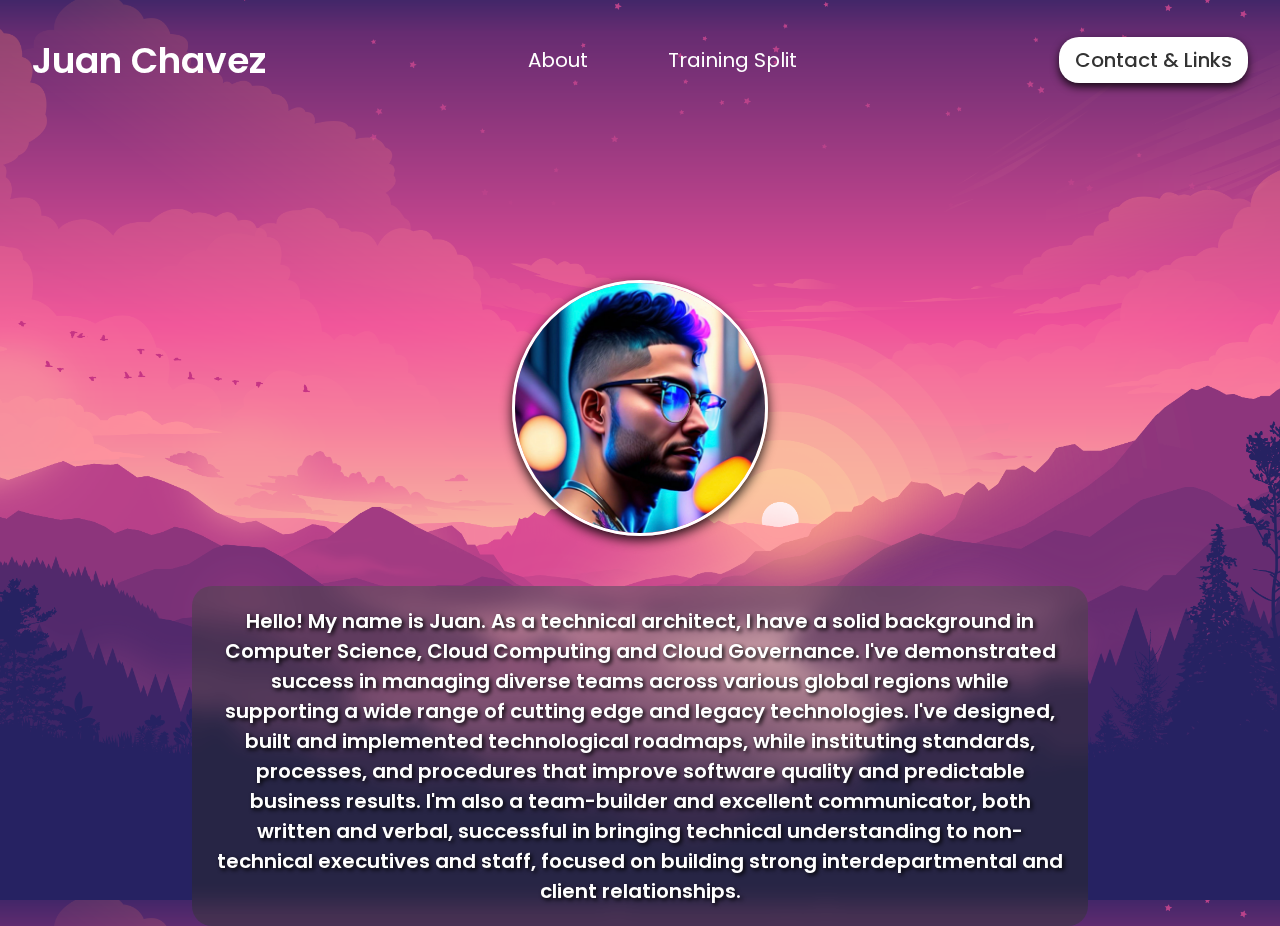
<file: index.html>
<!DOCTYPE html>
<html>
    <head>
        <meta charset="utf-8">
        <meta http-equiv="X-UA-Compatible" content="IE=edge">
        <title>Welcome!</title>
        <meta name="description" content="Personal Site">
        <meta name="viewport" content="width=device-width, initial-scale=1">
        <link rel="stylesheet" href="https://cdnjs.cloudflare.com/ajax/libs/font-awesome/6.6.0/css/all.min.css" integrity="sha512-Kc323vGBEqzTmouAECnVceyQqyqdsSiqLQISBL29aUW4U/M7pSPA/gEUZQqv1cwx4OnYxTxve5UMg5GT6L4JJg==" crossorigin="anonymous" referrerpolicy="no-referrer" />
        <link rel="stylesheet" href="style.css">
    </head>
    <body>
        <header>
            <div class="navbar-container">
                <div class="logo"><h1>Juan Chavez</h1></div>
                <ul class="links">
                    <li><a href="index.html">About</a></li>
                    <li><a href="documents/workout.pdf" target="_blank">Training Split</a></li>
                </ul>
                <a href="contact.html" class="contact-button">Contact & Links</a>
                <div class="toggle-button">
                    <i class="fa-solid fa-bars"></i>
                </div>
            </div>

            <div class="dropdown-menu">
                <li><a href="index.html">About</a></li>
                <li><a href="documents/workout.pdf" target="_blank">Training Split</a></li>
                <li><a href="contact.html" class="contact-button">Contact & Links</a></li>
            </div>
        </header>

        <script>
            const toggleButton = document.querySelector('.toggle-button')
            const toggleButtonIcon = document.querySelector('.toggle-button i')
            const dropdownMenu = document.querySelector('.dropdown-menu')

            toggleButton.onclick = function () {
                dropdownMenu.classList.toggle('open')
                const isOpen = dropdownMenu.classList.contains('open')

                toggleButtonIcon.classList = isOpen
                ? 'fa-solid fa-xmark'
                : 'fa-solid fa-bars'
            }
        </script>

        <main>
            <div class="about-container">
                <img src="images/avatar.jpg" class="avatar" alt="Avatar Picture">
                <div class="about-text">
                    <p>Hello! My name is Juan. As a technical architect, I have a solid background in Computer Science, Cloud Computing and Cloud Governance. I've demonstrated success in managing diverse teams across various global regions while supporting a wide range of cutting edge and legacy technologies. I've designed, built and implemented technological roadmaps, while instituting standards, processes, and procedures that improve software quality and predictable business results.
                        I'm also a team-builder and excellent communicator, both written and verbal, successful in bringing technical understanding to non-technical executives and staff, focused on building strong interdepartmental and client relationships.</p>
                </div>
            </div>
        </main>
    </body>
</html>
</file>
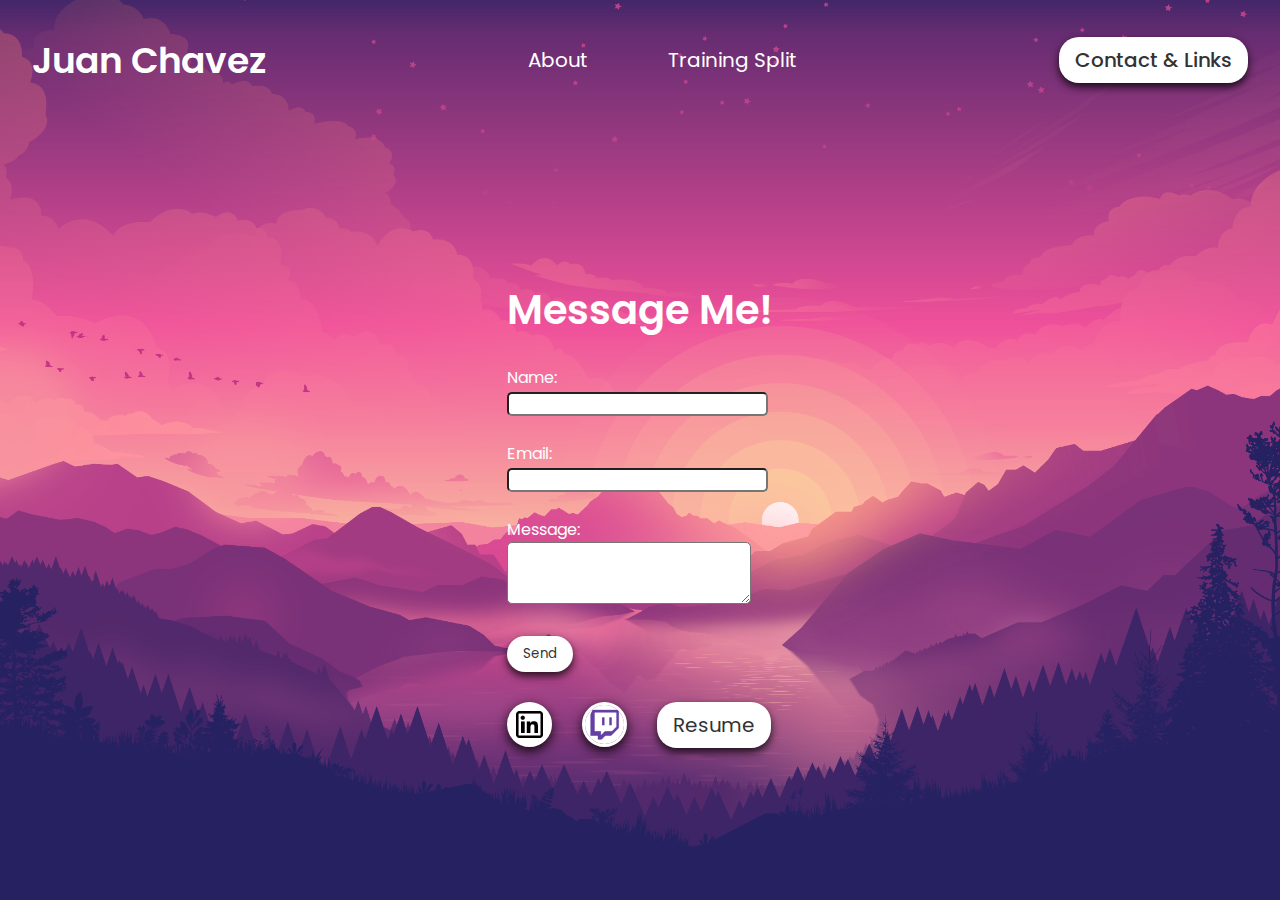
<file: contact.html>
<!DOCTYPE html>
<html>
    <head>
        <meta charset="utf-8">
        <meta http-equiv="X-UA-Compatible" content="IE=edge">
        <title>Welcome!</title>
        <meta name="description" content="Personal Site">
        <meta name="viewport" content="width=device-width, initial-scale=1">
        <link rel="stylesheet" href="https://cdnjs.cloudflare.com/ajax/libs/font-awesome/6.6.0/css/all.min.css" integrity="sha512-Kc323vGBEqzTmouAECnVceyQqyqdsSiqLQISBL29aUW4U/M7pSPA/gEUZQqv1cwx4OnYxTxve5UMg5GT6L4JJg==" crossorigin="anonymous" referrerpolicy="no-referrer" />
        <link rel="stylesheet" href="style.css">
    </head>
    <body>
        <header>
            <div class="navbar-container">
                <div class="logo"><h1>Juan Chavez</h1></div>
                <ul class="links">
                    <li><a href="index.html">About</a></li>
                    <li><a href="documents/workout.pdf" target="_blank">Training Split</a></li>
                </ul>
                <a href="contact.html" class="contact-button">Contact & Links</a>
                <div class="toggle-button">
                    <i class="fa-solid fa-bars"></i>
                </div>
            </div>

            <div class="dropdown-menu">
                <li><a href="index.html">About</a></li>
                <li><a href="documents/workout.pdf" target="_blank">Training Split</a></li>
                <li><a href="contact.html" class="contact-button">Contact & Links</a></li>
            </div>
        </header>

        <script>
            const toggleButton = document.querySelector('.toggle-button')
            const toggleButtonIcon = document.querySelector('.toggle-button i')
            const dropdownMenu = document.querySelector('.dropdown-menu')

            toggleButton.onclick = function () {
                dropdownMenu.classList.toggle('open')
                const isOpen = dropdownMenu.classList.contains('open')

                toggleButtonIcon.classList = isOpen
                ? 'fa-solid fa-xmark'
                : 'fa-solid fa-bars'
            }
        </script>

        <main>
            <div class="form-container">
               
                <form action="https://api.web3forms.com/submit" method="POST">
                    <input type="hidden" name="access_key" value="413ddd7e-77de-4b6d-8257-28ba3a62d310">

                    <h1>Message Me!</h1><br>

                    <label for="name">Name:</label><br>
                    <input type="text" id="name" name="name" required><br><br>

                    <label for="email">Email:</label><br>
                    <input type="text" id="email" name="email" required><br><br>

                    <label for="message">Message: </label><br>
                    <textarea name="Message" id="message" rows="3"></textarea><br><br>
                    <input type="hidden" name="redirect" value="https://web3forms.com/success">

                    <button type="submit">Send</button><br>
                    <ol class="socials">
                        <li><a href="https://www.linkedin.com/in/chavezjuane/" target="_blank"><img src="images/linkedin.png" alt="LinkedIn Logo"></a></li>
                        <li><a href="https://www.twitch.tv/chavezju" target="_blank"><img src="images/twitch.png" alt="Twitch Logo"></a></li>
                        <li><a href="documents/Juan Eduardo Chavez Resume.pdf" class="resume" target="_blank">Resume</a></li>
                    </div>
                </form>
            </div>
        </main>
    </body>
</html>
</file>
<file: style.css>
@import url("https://fonts.googleapis.com/css2?family=Poppins:wght@300;400;500;600;700;800;900&display=swap");

*{
    margin: 0;
    padding: 0;
    box-sizing: border-box;
    font-family: 'Poppins', sans-serif;
}

body{
    height: 100vh;
    background-color: #000;
    background-image: url(images/profile.png);
    background-size: cover;
    background-position: center;
    overflow: hidden;
}

li{
    list-style: none;
}

a{
    text-decoration: none;
    color: #fff;
    font-size: 1.25rem;

}

a:hover{
    color: aquamarine;
}

header{
    position: relative;
    padding: 0 2rem;
}

.navbar-container{
    width: 100%;
    height: 120px;
    max-width: 1500px;
    margin: 0 auto;
    display: flex;
    align-items: center;
    justify-content: space-between;
}

.navbar-container .logo h1{
    font-size: 36px;
    font-weight: 525;
    color: #fff;
}

.navbar-container .links{
    display: flex;
    gap: 5rem;
}

.navbar-container .toggle-button{
    color: #fff;
    font-size: 2rem;
    cursor: pointer;
    display: none;
}

.contact-button{
    background-color: #fff;
    color: #333;
    padding: 0.5rem 1rem;
    border: none;
    outline: none;
    border-radius: 20px;
    font-size: 20px;
    font-weight: 500;
    cursor: pointer;
    box-shadow: 0 4px 8px rgba(0, 0, 0, 0.8);
    transition: scale 0.2 ease;
}

.contact-button:hover{
    scale: 1.05;
    color: #333;
}

.contact-button:active{
    scale: 0.95;
}

.dropdown-menu{
    position: absolute;
    right: 2rem;
    top: 90px;
    height: 0;
    width: 300px;
    background: rgba(255, 255, 255, 0.1);
    backdrop-filter: blur(15px);
    border-radius: 10px;
    overflow: hidden;
    transition: height .2s cubic-bezier(0.175, 0.885, 0.32, 1.275);
}

.dropdown-menu.open{
    height: 180px;
}

.dropdown-menu li{
    padding: 0.7rem;
    display: flex;
    align-items: center;
    justify-content: center;
}

.dropdown-menu .contact-button{
    width: 90%;
    display: flex;
    justify-content: center;
}

@media(max-width: 992px){
    .navbar-container .links,
    .navbar-container .contact-button{
        display: none;
    }

    .navbar-container .toggle-button{
        display: block;
    }

    .dropdown-menu{
        display: block;
    }

    .about-container{
        bottom: 5px;
    }

    .about-text p{
        font-size: 1.25vw;
    }

    .about-container img{
        width: 60%;
    }
}

@media(max-width: 576px){
    .dropdown-menu{
        left: 2rem;
        width: unset;
    }

    .about-text p{
        font-size: 2.0vw;
    }

    .about-container img{
        width: 45%;
    }
}

main{
    height: calc(100vh - 120px - 160px);
    position: relative;
    top: 160px;
}

/* .about-container{
    margin: 0;
    position: absolute;
    top: 50%;
    left: 50%;
    -ms-transform: translate(-50%, -50%);
    transform: translate(-50%, -50%);
} */

.avatar{
    display: block;
    margin: 0 auto;
    width: 20%;
    height: auto;
    border-radius: 50%;
    border: 3px solid #fff;
    box-shadow: 0 4px 12px rgba(0, 0, 0, 0.9);
}

.about-text{
    font-size: 20px;
    font-weight: 550;
    color: #fff;
    text-shadow: 2px 2px 4px #000000;
    text-align: center;
    width: 70%;
    margin: 0 auto;
    margin-top: 50px;
    backdrop-filter: blur(10px) saturate(50%);
    border-radius: 20px;
    padding: 20px;
}

.socials{
    display: flex;
    margin: 30px auto;
    gap: 30px;
    
}

main h1{
    text-align: center;
    color: #fff;
}

.socials li img{
    border-radius: 50%;
    border: 3px solid #fff;
    box-shadow: 0 4px 12px rgba(0, 0, 0, 0.9);
    height: 5vh;
    background-color: white;
}

.about-container{
    text-align: center;
}

.resume{
    background-color: #fff;
    color: #333;
    padding: 0.5rem 1rem;
    border: none;
    outline: none;
    border-radius: 20px;
    box-shadow: 0 4px 8px rgba(0, 0, 0, 0.8);
    position: absolute;
}

.form-container {
    text-align: center;
    color: #fff;
    border-radius: 10px;
}

.form-container h1 {
    font-size: 40px;
    font-weight: 525;
    color: #fff;
}

input[type=text] {
    border-radius: 5px;
}

button[type=submit] {
    background-color: #fff;
    color: #333;
    padding: 0.5rem 1rem;
    border: none;
    outline: none;
    border-radius: 20px;
    box-shadow: 0 4px 8px rgba(0, 0, 0, 0.8);
    cursor: pointer;
}

textarea {
    border-radius: 5px;
}

form {
    display: inline-block;
    text-align: left;
}

form h1 {
    text-align: left;
}
</file>
